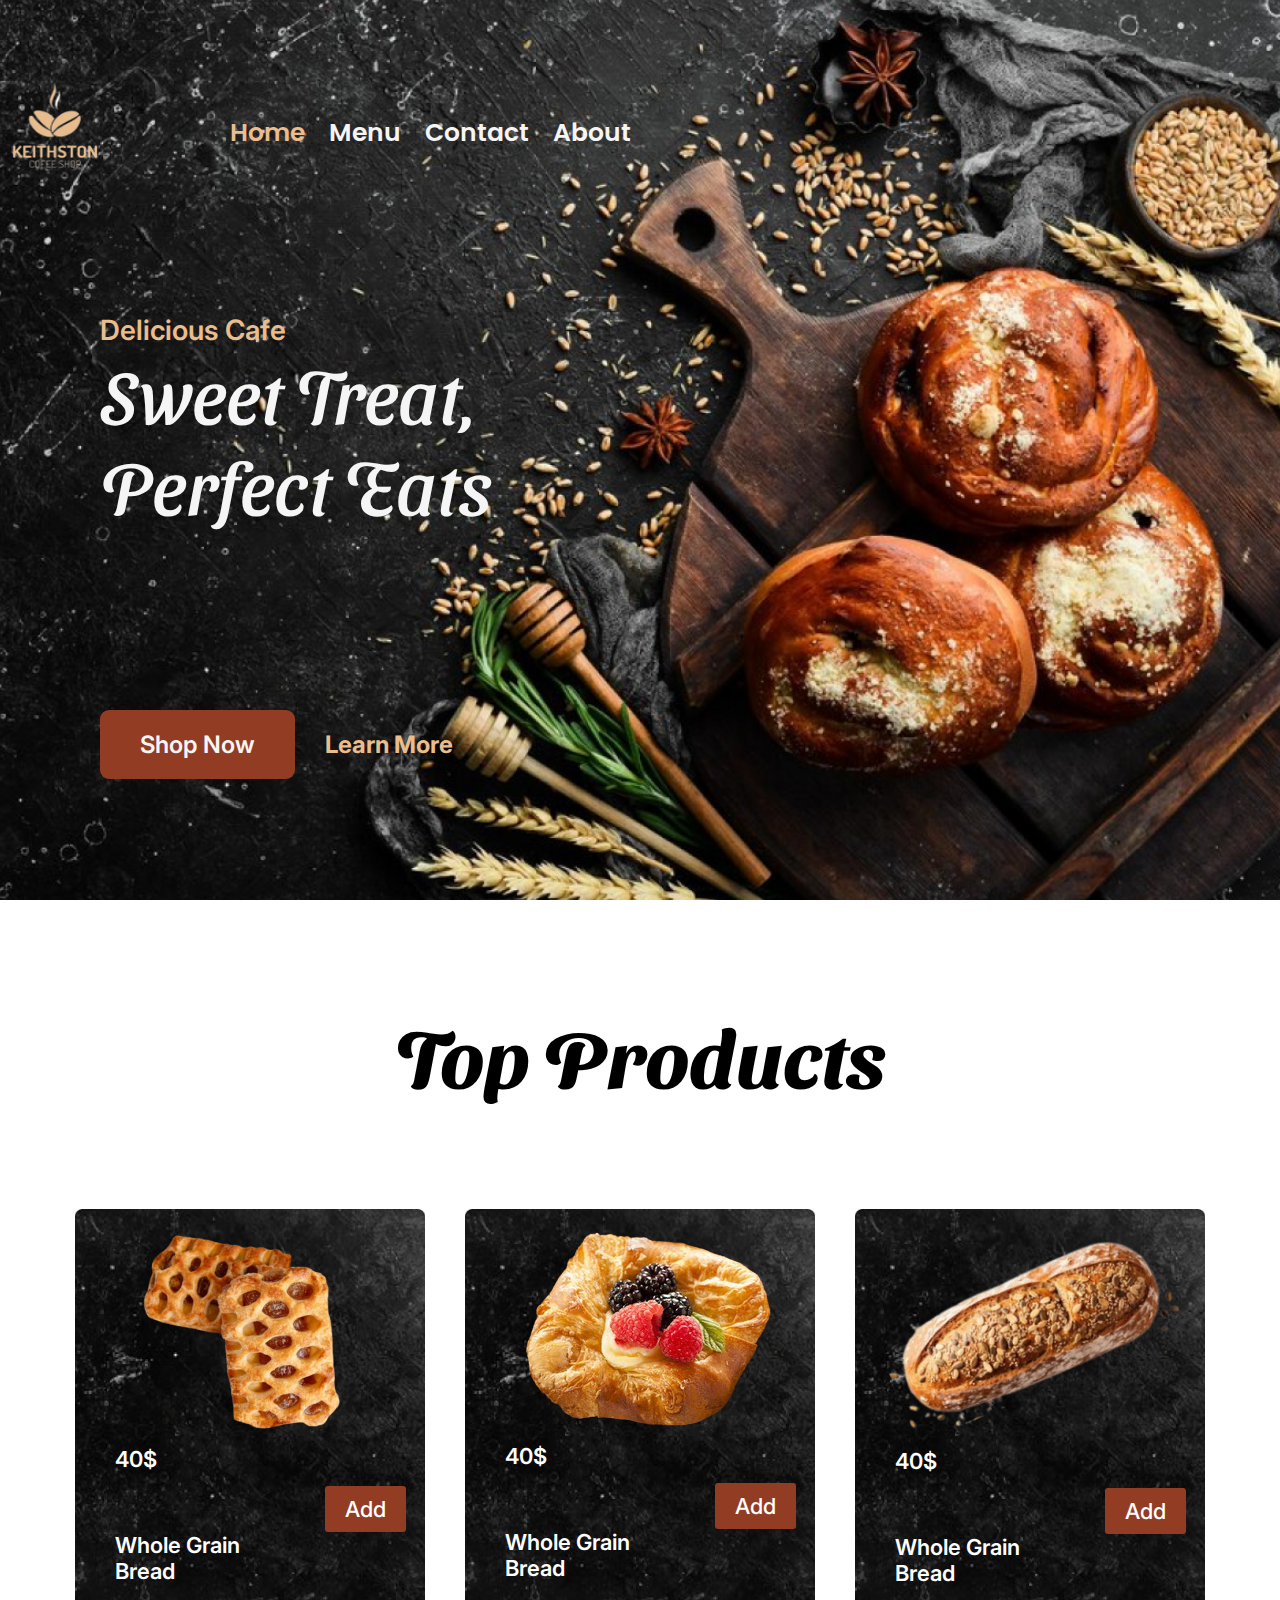
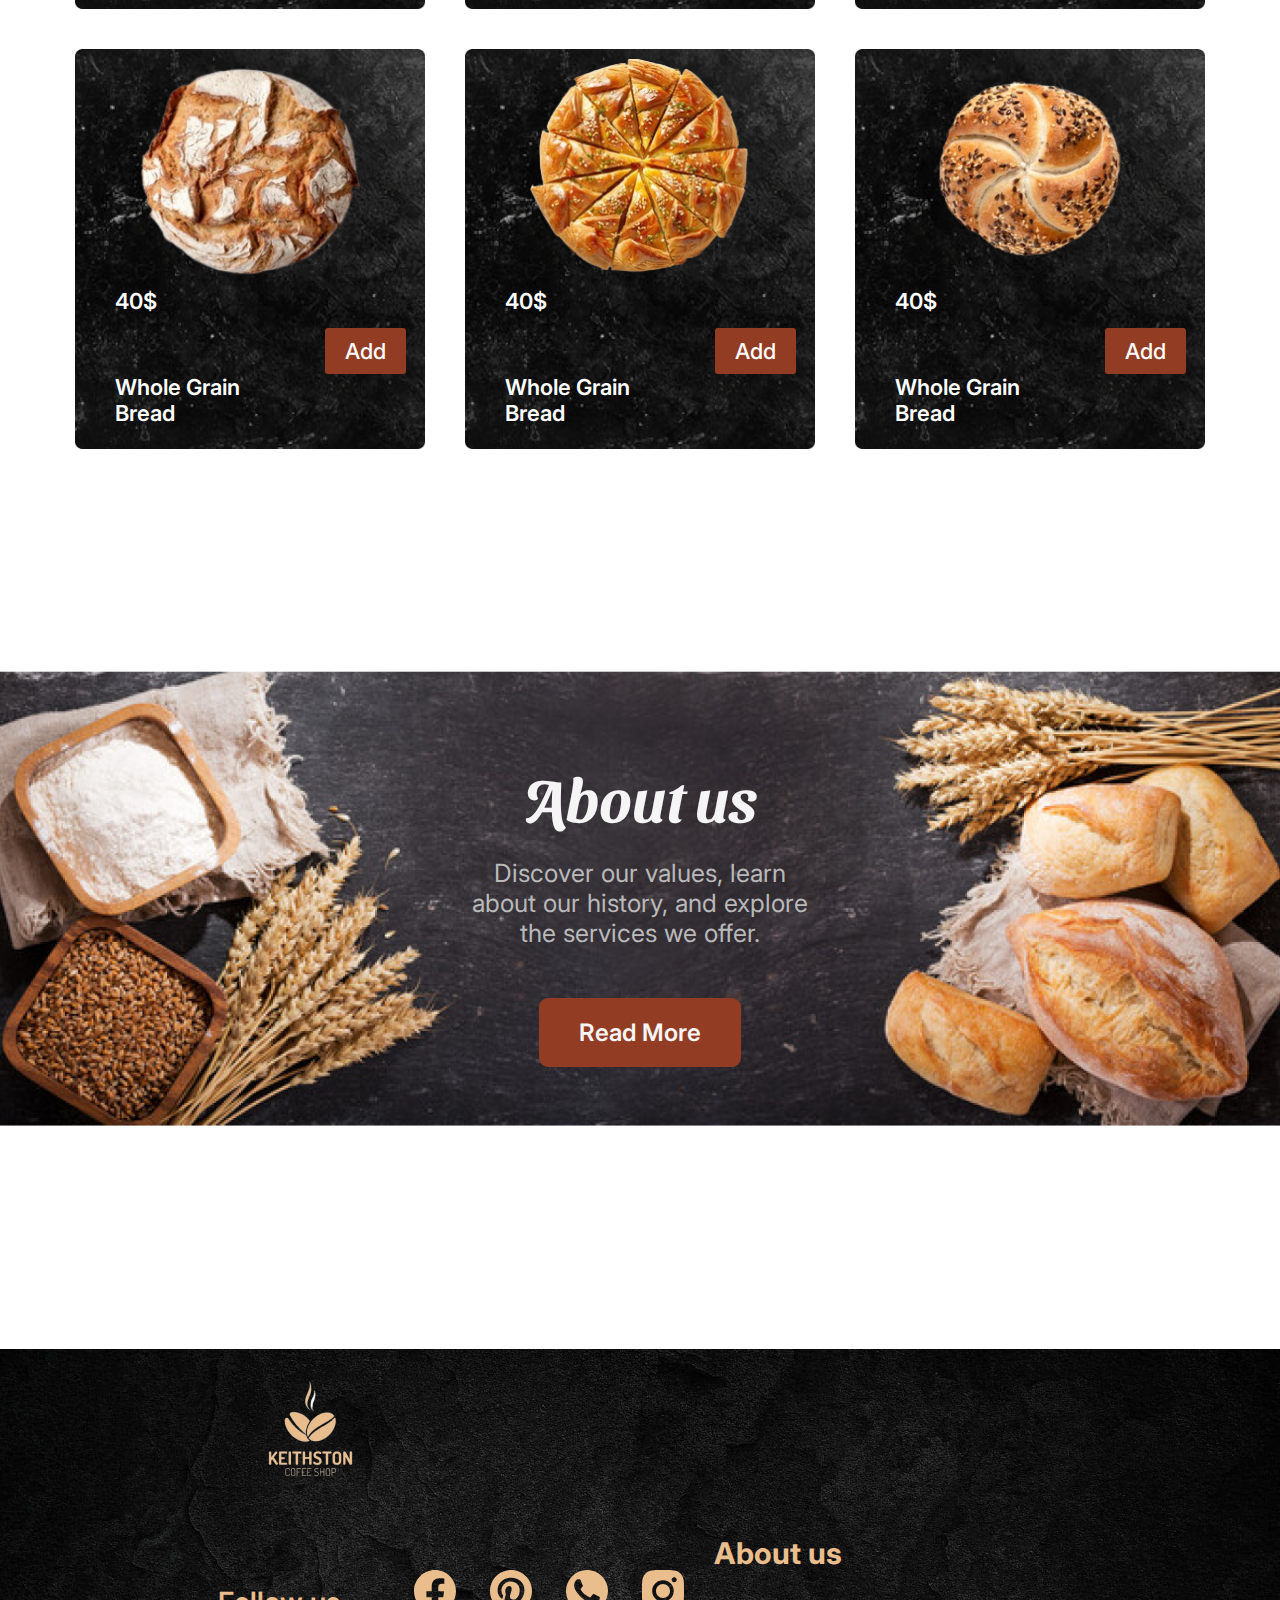
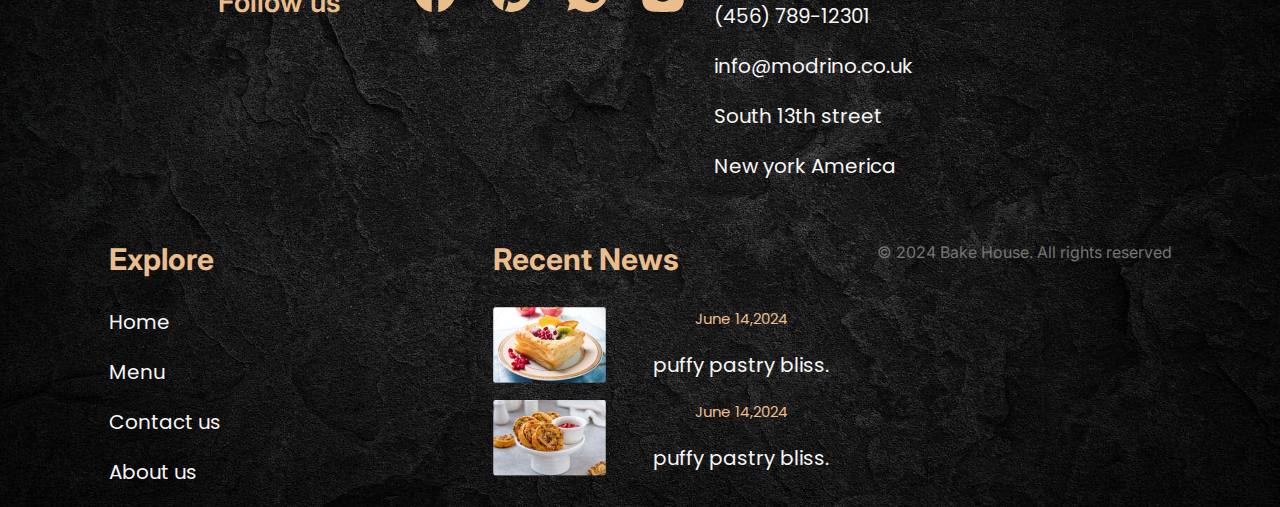
<file: index.html>
<!DOCTYPE html>
<html lang="en">

<head>
    <meta charset="UTF-8" />
    <meta name="viewport" content="width=device-width, initial-scale=1.0" />
    <title>Keithston</title>
    <link rel="stylesheet" href="css/homeStyle.css" />
    <link rel="preconnect" href="https://fonts.googleapis.com" />
    <link rel="preconnect" href="https://fonts.gstatic.com" crossorigin />
    <link
        href="https://fonts.googleapis.com/css2?family=Inter:ital,opsz,wght@0,14..32,100..900;1,14..32,100..900&family=Poppins:ital,wght@0,100;0,200;0,300;0,400;0,500;0,600;0,700;0,800;0,900;1,100;1,200;1,300;1,400;1,500;1,600;1,700;1,800;1,900&family=Sansita+Swashed:wght@300..900&display=swap"
        rel="stylesheet" />
</head>

<body>

    <!-- Header -->

    <header id="home-header">
        <nav id="navbar">
           <a href="index.html"><img src="pictures/homepicture/logo.png" alt="Keithston logo" class="logo" /></a>
            <ul>
                <li><a href="index.html" class="active">Home</a></li>
                <li><a href="menu.html">Menu</a></li>
                <li><a href="contact.html">Contact</a></li>
                <li><a href="about.html">About</a></li>
            </ul>
        </nav>
        <div class="info">
            <h3>Delicious Cafe</h3>
            <h1>Sweet Treat,</h1>
            <h2>Perfect Eats</h2>
        </div>
        <div id="home-buttons">
            <a href="menu.html"><input type="button" value="Shop Now" class="home-button1" /></a>
            <a href="about.html"><input type="button" value="Learn More" id="home-button2" /></a>
            
        </div>
    </header>

    <!--Top Product Section-->
    <section id="top-products">
        <h4>Top Products</h4>
        <div id="top-products-container">
            <div class="product" id="product1">
                <img src="pictures/topproducts/product1.png" alt="product1">
                <div class="info-flex-container">
                    <div class="info-text">
                        <p>40$</p>
                        <p>Whole Grain Bread</p>
                    </div>
                    <div>
                        <input type="button" value="Add" class="add-button">
                    </div>
                </div>
            </div>

            <div class="product">
                <img src="pictures/topproducts/product2.png" alt="product2">
                <div class="info-flex-container">
                    <div class="info-text">
                        <p>40$</p>
                        <p>Whole Grain Bread</p>
                    </div>
                    <div>
                        <input type="button" value="Add" class="add-button">
                    </div>
                </div>
            </div>
            <div class="product">
                <img src="pictures/topproducts/product3.png" alt="product3">
                <div class="info-flex-container">
                    <div class="info-text">
                        <p>40$</p>
                        <p>Whole Grain Bread</p>
                    </div>
                    <div>
                        <input type="button" value="Add" class="add-button">
                    </div>
                </div>
            </div>
            <div class="product">
                <img src="pictures/topproducts/product4.png" alt="product4">
                <div class="info-flex-container">
                    <div class="info-text">
                        <p>40$</p>
                        <p>Whole Grain Bread</p>
                    </div>
                    <div>
                        <input type="button" value="Add" class="add-button">
                    </div>
                </div>
            </div>
            <div class="product">
                <img src="pictures/topproducts/product5.png" alt="product5">
                <div class="info-flex-container">
                    <div class="info-text">
                        <p>40$</p>
                        <p>Whole Grain Bread</p>
                    </div>
                    <div>
                        <input type="button" value="Add" class="add-button">
                    </div>
                </div>
            </div>
            <div class="product">
                <img src="pictures/topproducts/product6.png" alt="product6">
                <div class="info-flex-container">
                    <div class="info-text">
                        <p>40$</p>
                        <p>Whole Grain Bread</p>
                    </div>
                    <div>
                        <input type="button" value="Add" class="add-button">
                    </div>
                </div>
            </div>
        </div>
    </section>

    <!--About advertising-->
    <section class="about-ad">
        <div>
            <p>About us</p>
            <p>Discover our values, learn about our history, and explore the services we offer.</p>
            <a href="about.html"><input type="button" value="Read More" class="home-button1"></a>
        </div>
    </section>

    <!--Footer section-->

    <footer>
        <div class="footer-logo-container">
            <a href="index.html"><img src="pictures/homepicture/logo.png" alt="Keithston logo" class="logo" /></a>
        </div>
        <div class="follow-us-coantainer">
            <p class="follow-us-text">Follow us</p>
            <img src="pictures/socialmedialogos/svg logs/facebook.svg" alt="Facebook" class="social-media">
            <img src="pictures/socialmedialogos/svg logs/pinterest.svg" alt="Paintrest" class="social-media">
            <img src="pictures/socialmedialogos/svg logs/whatsapp.svg" alt="ihatsapp" class="social-media">
            <img src="pictures/socialmedialogos/svg logs/instagram.svg" alt="Instagram" class="social-media">
        </div>
        <div class="footer-text-container">
            <p class="footer-headers">About us</p>
            <p class="footer-text">(456) 789-12301</p>
            <p class="footer-text">info@modrino.co.uk</p>
            <p class="footer-text">South 13th street</p>
            <p class="footer-text">New york America</p>
        </div>
        <div class="footer-text-container">
            <p class="footer-headers">Explore</p>
            <p class="footer-text">Home</p>
            <p class="footer-text">Menu</p>
            <p class="footer-text">Contact us</p>
            <p class="footer-text">About us</p>
        </div>
        <div class="footer-text-container">
            <p class="footer-headers">Recent News</p>
            <span id="recent-news">
                 <img style="float: left;" src="/pictures/footerbackground/palte1.png" alt="">
            <p class="footer-date">June 14,2024</p>
            <p class="footer-text">puffy pastry bliss.</p>
            <img style="float: left;" src="/pictures/footerbackground/plate2.png" alt="">
            <p class="footer-date">June 14,2024</p>
            <p class="footer-text">puffy pastry bliss.</p>
            </span>
        </div>
        <p class="copy-right">© 2024 Bake House. All rights reserved</p>

    </footer>


</body>

</html>
</file>
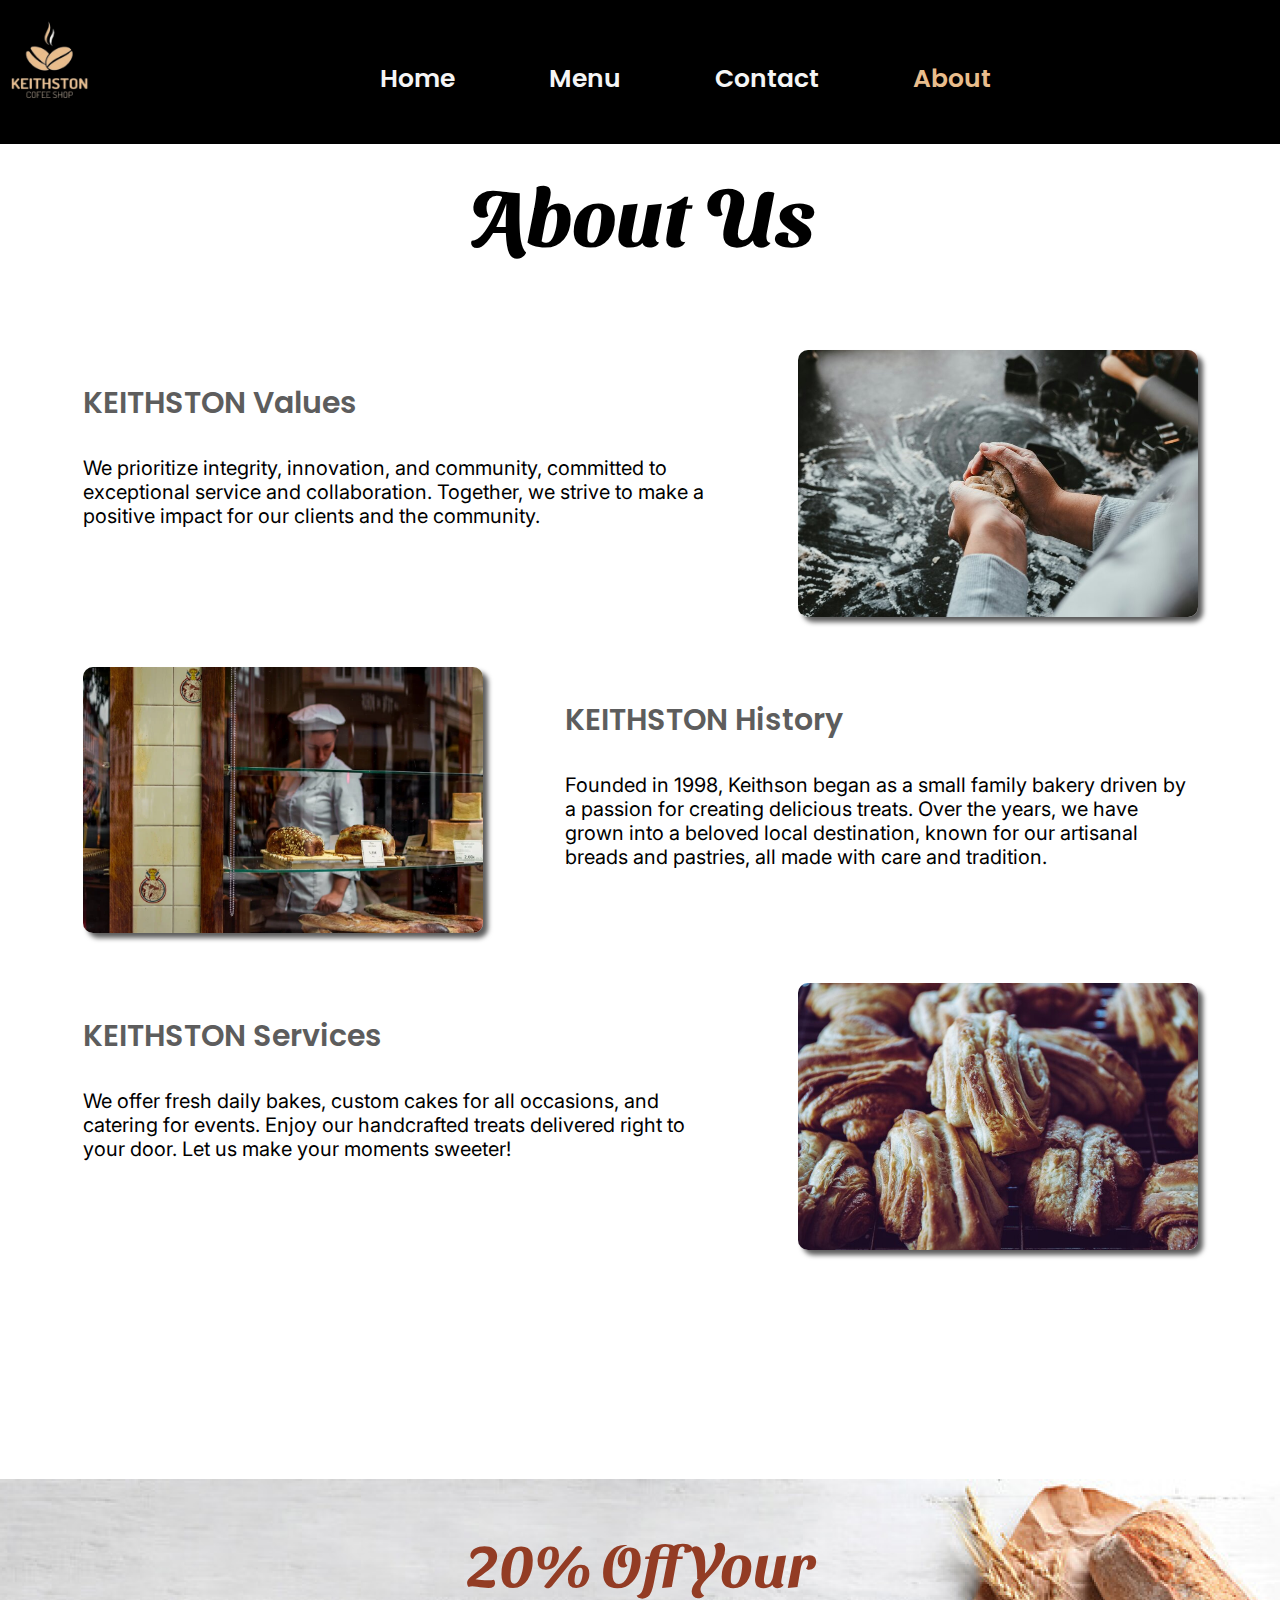
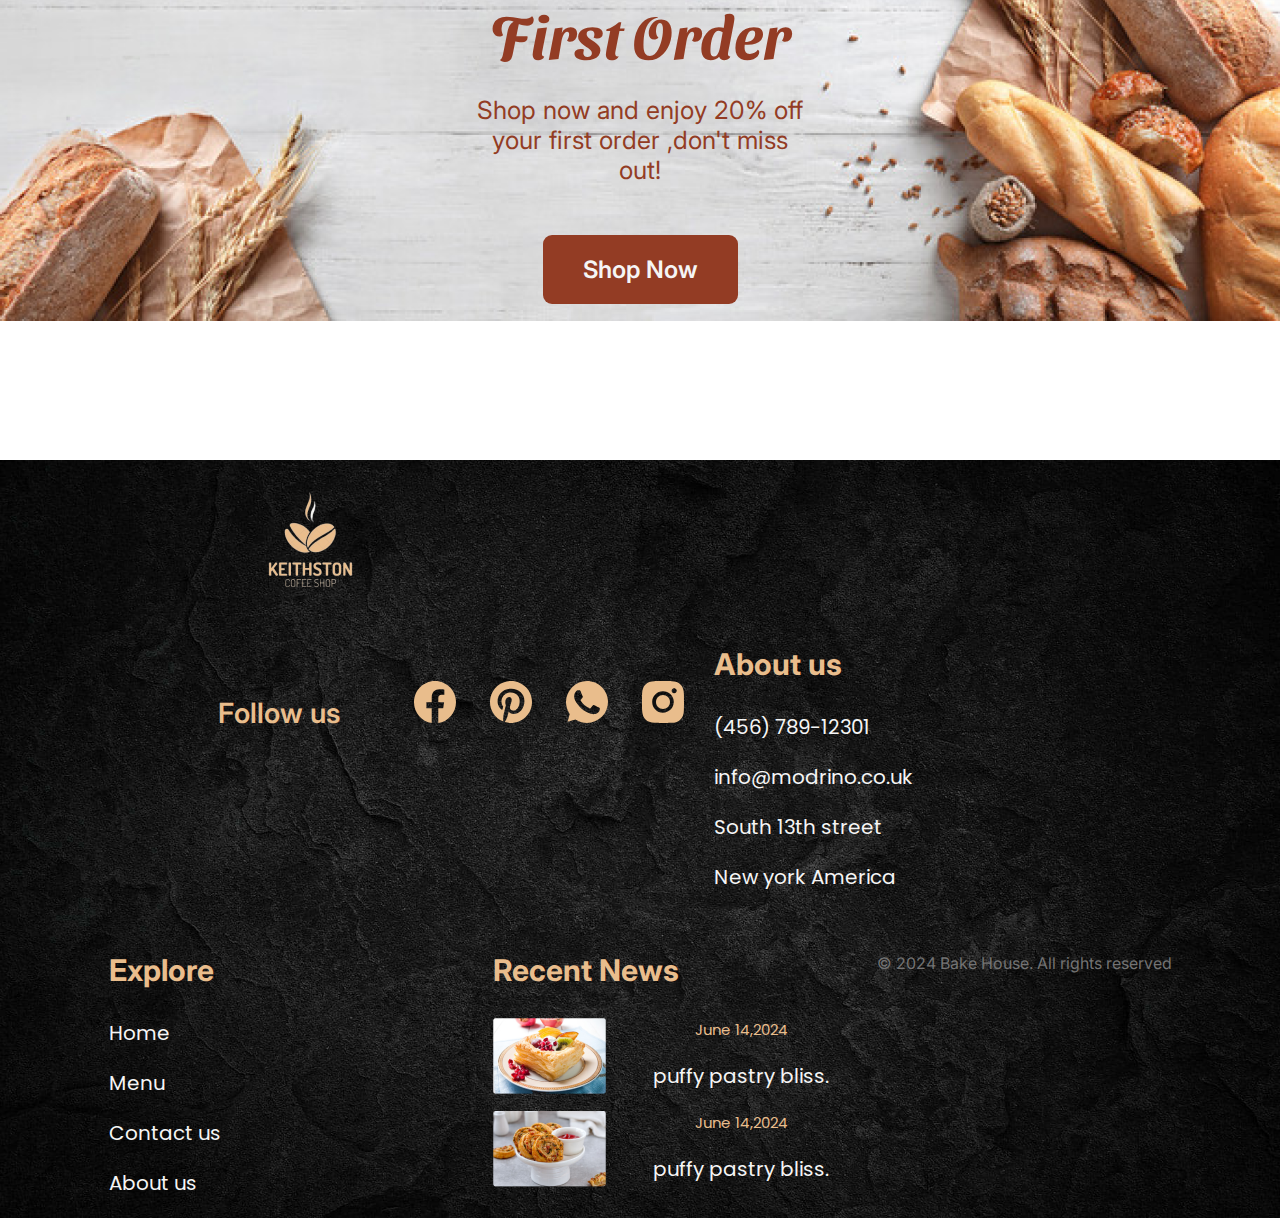
<file: about.html>
<!DOCTYPE html>
<html lang="en">

<head>
    <meta charset="UTF-8" />
    <meta name="viewport" content="width=device-width, initial-scale=1.0" />
    <title>Contact</title>
    <link rel="stylesheet" href="css/aboutStyle.css" />
    <link rel="preconnect" href="https://fonts.googleapis.com" />
    <link rel="preconnect" href="https://fonts.gstatic.com" crossorigin />
    <link
        href="https://fonts.googleapis.com/css2?family=Inter:ital,opsz,wght@0,14..32,100..900;1,14..32,100..900&family=Poppins:ital,wght@0,100;0,200;0,300;0,400;0,500;0,600;0,700;0,800;0,900;1,100;1,200;1,300;1,400;1,500;1,600;1,700;1,800;1,900&family=Sansita+Swashed:wght@300..900&display=swap"
        rel="stylesheet" />
</head>

<body>
    <!-- Header -->

    <header id="header">
        <nav id="navbar">
            <a href="index.html"><img src="pictures/homepicture/logo.png" alt="Keithston logo" class="logo" /></a>
            <ul>
                <li><a href="index.html">Home</a></li>
                <li><a href="menu.html">Menu</a></li>
                <li><a href="contact.html">Contact</a></li>
                <li><a href="about.html" class="active">About</a></li>
            </ul>
        </nav>
    </header>

    <!--About us Section-->

    <section>
        <h1>About Us</h1>
        <div class="about-container">
            <div id="text-bloc1">
                <p class="title-text">KEITHSTON Values</p>
                <p class="paragraph">
                    We prioritize integrity, innovation, and community, committed to
                    exceptional service and collaboration. Together, we strive to make a
                    positive impact for our clients and the community.
                </p>
            </div>

            <img src="pictures/aboutus/baking1.jpg" alt="" class="about-pic" id="pic1">

            <div id="text-bloc2">
                <p class="title-text">KEITHSTON History</p>
                <p class="paragraph">
                    Founded in 1998, Keithson began as a small family bakery driven by a passion for creating delicious
                    treats. Over the years, we have grown into a beloved local destination, known for our artisanal
                    breads and pastries, all made with care and tradition.
                </p>
            </div>

            <img src="pictures/aboutus/Bakeryshop.webp" alt="" class="about-pic" id="pic2">

            <div id="text-bloc3">
                <p class="title-text">KEITHSTON Services</p>
                <p class="paragraph">
                    We offer fresh daily bakes, custom cakes for all occasions, and catering for events. Enjoy our
                    handcrafted treats delivered right to your door. Let us make your moments sweeter!
                </p>
            </div>

            <img src="pictures/aboutus/croissant3.jpg" alt="" class="about-pic" id="pic3">
        </div>
    </section>

     <!--Sale advertising-->

     <section class="about-ad">
        <div>
            <p>20% Off Your First Order</p>
            <p>Shop now and enjoy 20% off your first order ,don't miss out!</p>
            <a href="index.html"><input type="button" value="Shop Now" class="home-button1"></a>
        </div>
    </section>

    <!--Footer section-->

    <footer>
        <div class="footer-logo-container">
            <a href="index.html"><img src="pictures/homepicture/logo.png" alt="Keithston logo" class="logo" /></a>
        </div>
        <div class="follow-us-coantainer">
            <p class="follow-us-text">Follow us</p>
            <img src="pictures/socialmedialogos/svg logs/facebook.svg" alt="Facebook" class="social-media">
            <img src="pictures/socialmedialogos/svg logs/pinterest.svg" alt="Paintrest" class="social-media">
            <img src="pictures/socialmedialogos/svg logs/whatsapp.svg" alt="ihatsapp" class="social-media">
            <img src="pictures/socialmedialogos/svg logs/instagram.svg" alt="Instagram" class="social-media">
        </div>
        <div class="footer-text-container">
            <p class="footer-headers">About us</p>
            <p class="footer-text">(456) 789-12301</p>
            <p class="footer-text">info@modrino.co.uk</p>
            <p class="footer-text">South 13th street</p>
            <p class="footer-text">New york America</p>
        </div>
        <div class="footer-text-container">
            <p class="footer-headers">Explore</p>
            <p class="footer-text">Home</p>
            <p class="footer-text">Menu</p>
            <p class="footer-text">Contact us</p>
            <p class="footer-text">About us</p>
        </div>
        <div class="footer-text-container">
            <p class="footer-headers">Recent News</p>
            <span id="recent-news">
                <img style="float: left;" src="/pictures/footerbackground/palte1.png" alt="">
                <p class="footer-date">June 14,2024</p>
                <p class="footer-text">puffy pastry bliss.</p>
                <img style="float: left;" src="/pictures/footerbackground/plate2.png" alt="">
                <p class="footer-date">June 14,2024</p>
                <p class="footer-text">puffy pastry bliss.</p>
            </span>
        </div>
        <p class="copy-right">© 2024 Bake House. All rights reserved</p>

    </footer>
</body>

</html>
</file>
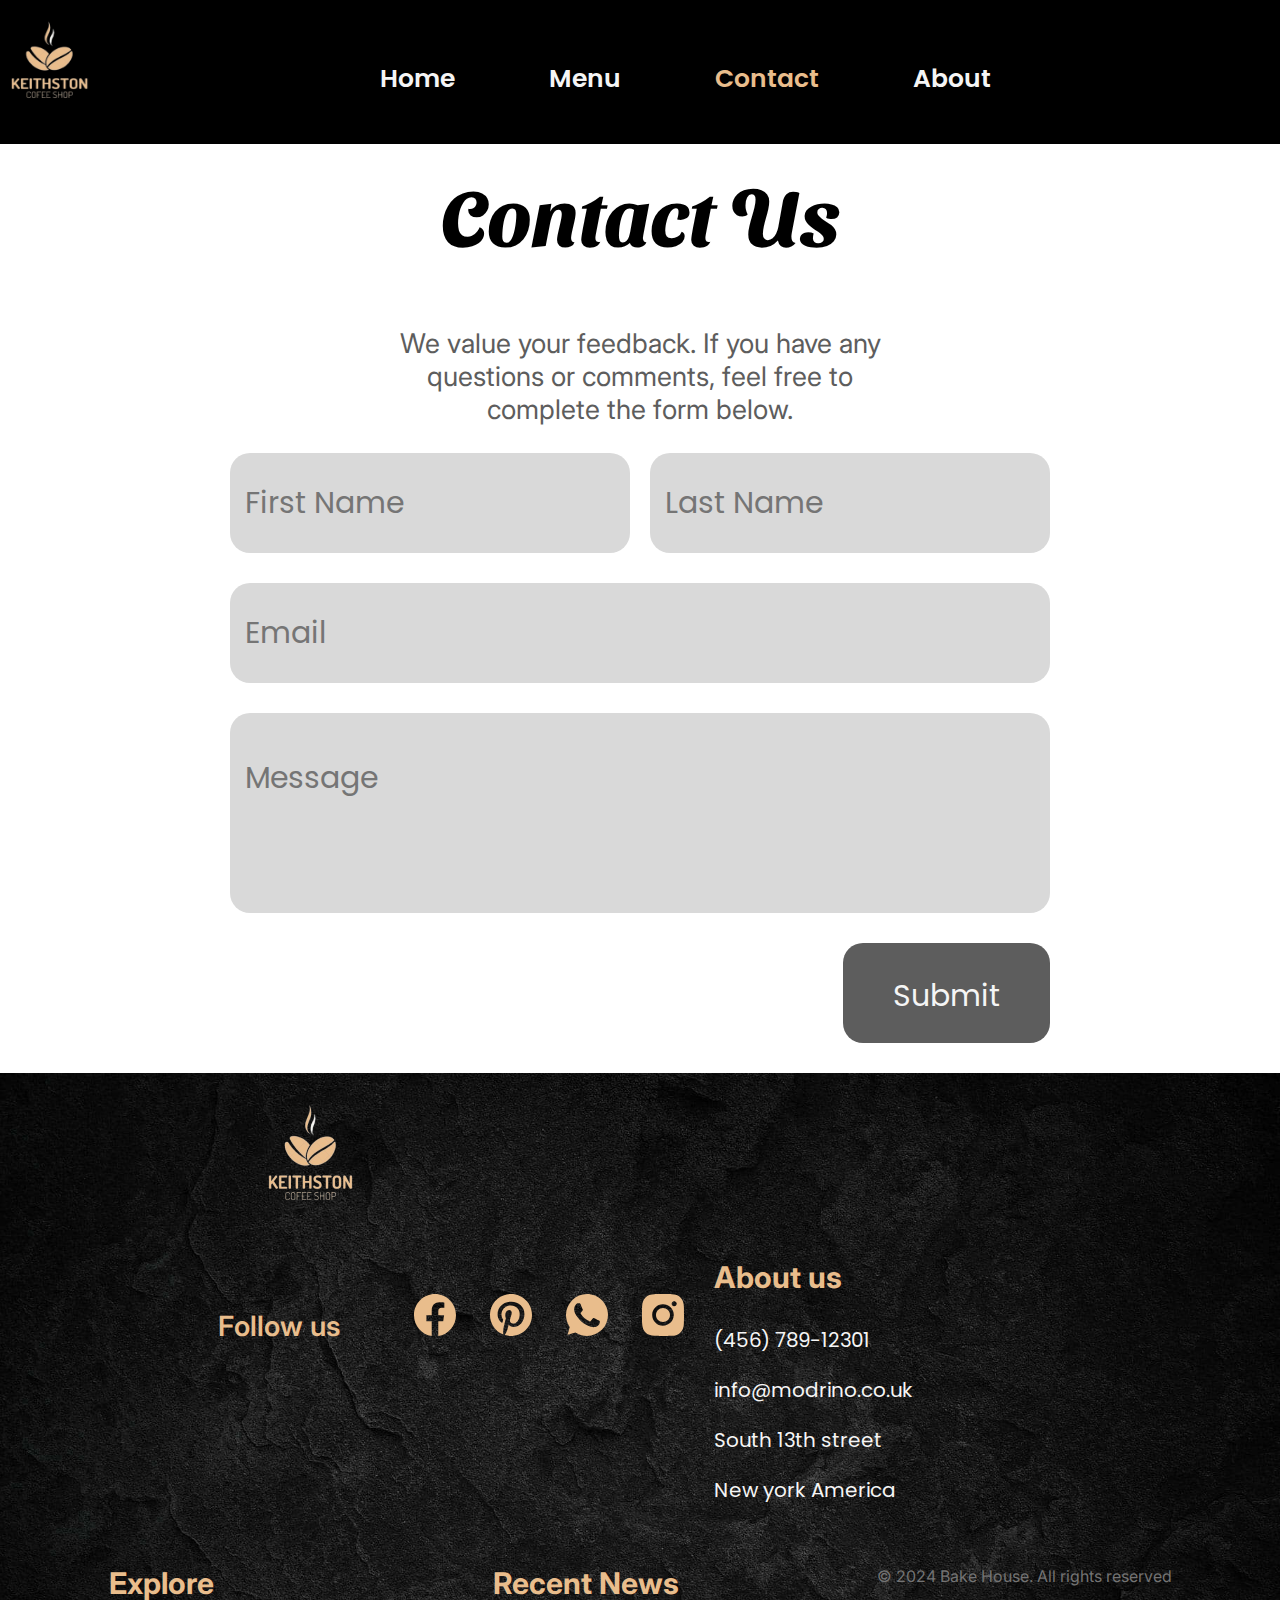
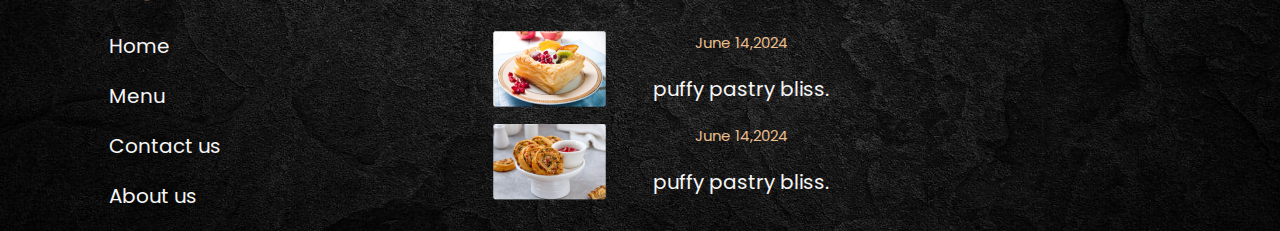
<file: contact.html>
<!DOCTYPE html>
<html lang="en">
    <head>
        <meta charset="UTF-8" />
        <meta name="viewport" content="width=device-width, initial-scale=1.0" />
        <title>Contact</title>  
        <link rel="stylesheet" href="css/contactStyle.css" />
        <link rel="preconnect" href="https://fonts.googleapis.com" />
        <link rel="preconnect" href="https://fonts.gstatic.com" crossorigin />
        <link
            href="https://fonts.googleapis.com/css2?family=Inter:ital,opsz,wght@0,14..32,100..900;1,14..32,100..900&family=Poppins:ital,wght@0,100;0,200;0,300;0,400;0,500;0,600;0,700;0,800;0,900;1,100;1,200;1,300;1,400;1,500;1,600;1,700;1,800;1,900&family=Sansita+Swashed:wght@300..900&display=swap"
            rel="stylesheet" />
    </head>
<body>

    <!--Header / Navigation Bar-->

    <header id="header">
        <nav id="navbar">
            <a href="index.html"><img src="pictures/homepicture/logo.png" alt="Keithston logo" class="logo" /></a>
            <ul>
                <li><a href="index.html">Home</a></li>
                <li><a href="menu.html">Menu</a></li>
                <li><a href="contact.html" class="active">Contact</a></li>
                <li><a href="about.html">About</a></li>
            </ul>
        </nav>
    </header>

    <!--Contact Form section-->

    <section>
        <h1>Contact Us</h1>
    <div class="text">
        <p class="paragraph">We value your feedback. If you have any questions or comments, feel free to complete the form below.</p>
    </div>
    <form>
        <input type="text" name="First-name" class="text-input" placeholder="First Name">
        <input type="text" name="Last-name" class="text-input" placeholder="Last Name">
        <input type="email" name="Email" class="text-input" id="email" placeholder="Email">
        <input type="text" name="Message" class="text-input" id="message" placeholder="Message">
        <input type="submit" value="Submit" id="sub-button">
    </form>
    </section>
        
<!--Footer section-->

<footer>
    <div class="footer-logo-container">
        <a href="index.html"><img src="pictures/homepicture/logo.png" alt="Keithston logo" class="logo" /></a>
    </div>
    <div class="follow-us-coantainer">
        <p class="follow-us-text">Follow us</p>
        <img src="pictures/socialmedialogos/svg logs/facebook.svg" alt="Facebook" class="social-media">
        <img src="pictures/socialmedialogos/svg logs/pinterest.svg" alt="Paintrest" class="social-media">
        <img src="pictures/socialmedialogos/svg logs/whatsapp.svg" alt="ihatsapp" class="social-media">
        <img src="pictures/socialmedialogos/svg logs/instagram.svg" alt="Instagram" class="social-media">
    </div>
    <div class="footer-text-container">
        <p class="footer-headers">About us</p>
        <p class="footer-text">(456) 789-12301</p>
        <p class="footer-text">info@modrino.co.uk</p>
        <p class="footer-text">South 13th street</p>
        <p class="footer-text">New york America</p>
    </div>
    <div class="footer-text-container">
        <p class="footer-headers">Explore</p>
        <p class="footer-text">Home</p>
        <p class="footer-text">Menu</p>
        <p class="footer-text">Contact us</p>
        <p class="footer-text">About us</p>
    </div>
    <div class="footer-text-container">
        <p class="footer-headers">Recent News</p>
        <span id="recent-news">
            <img style="float: left;" src="/pictures/footerbackground/palte1.png" alt="">
            <p class="footer-date">June 14,2024</p>
            <p class="footer-text">puffy pastry bliss.</p>
            <img style="float: left;" src="/pictures/footerbackground/plate2.png" alt="">
            <p class="footer-date">June 14,2024</p>
            <p class="footer-text">puffy pastry bliss.</p>
        </span>
    </div>
    <p class="copy-right">© 2024 Bake House. All rights reserved</p>

</footer>

</body>
</html>
</file>
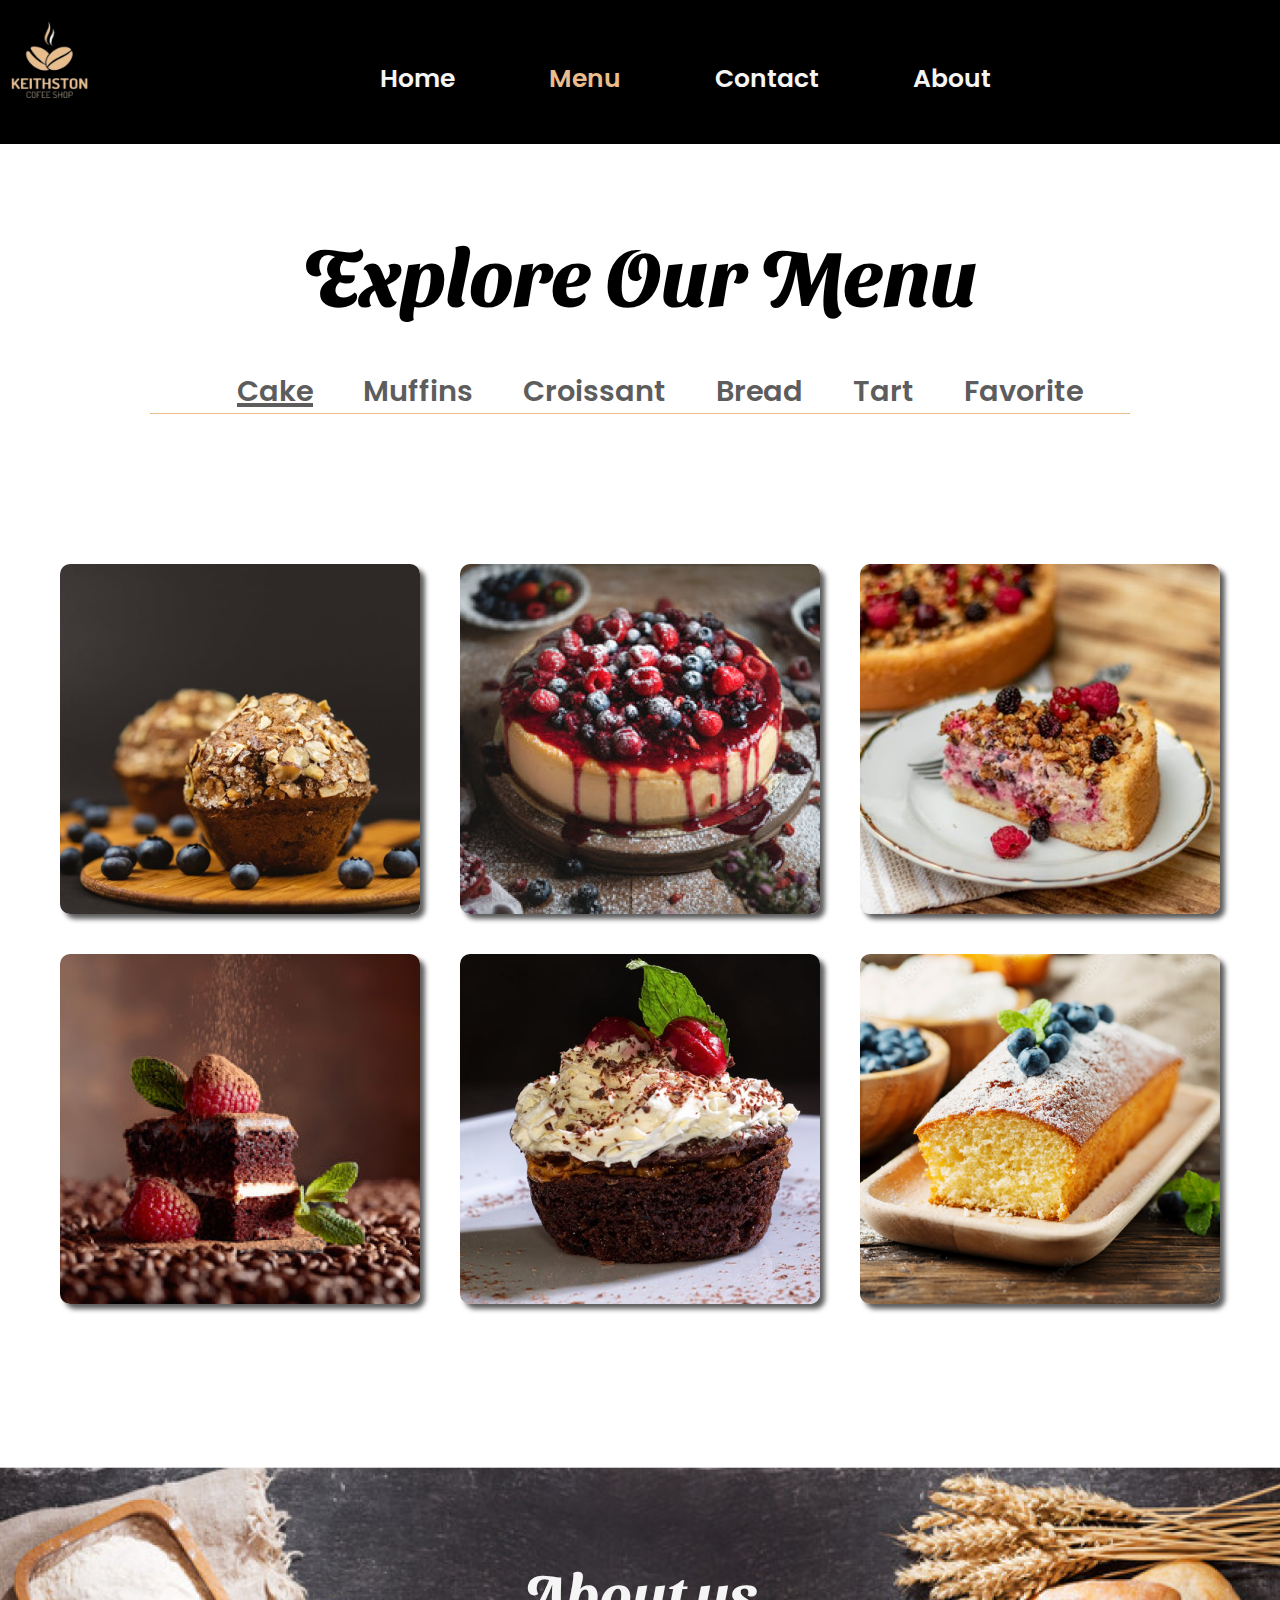
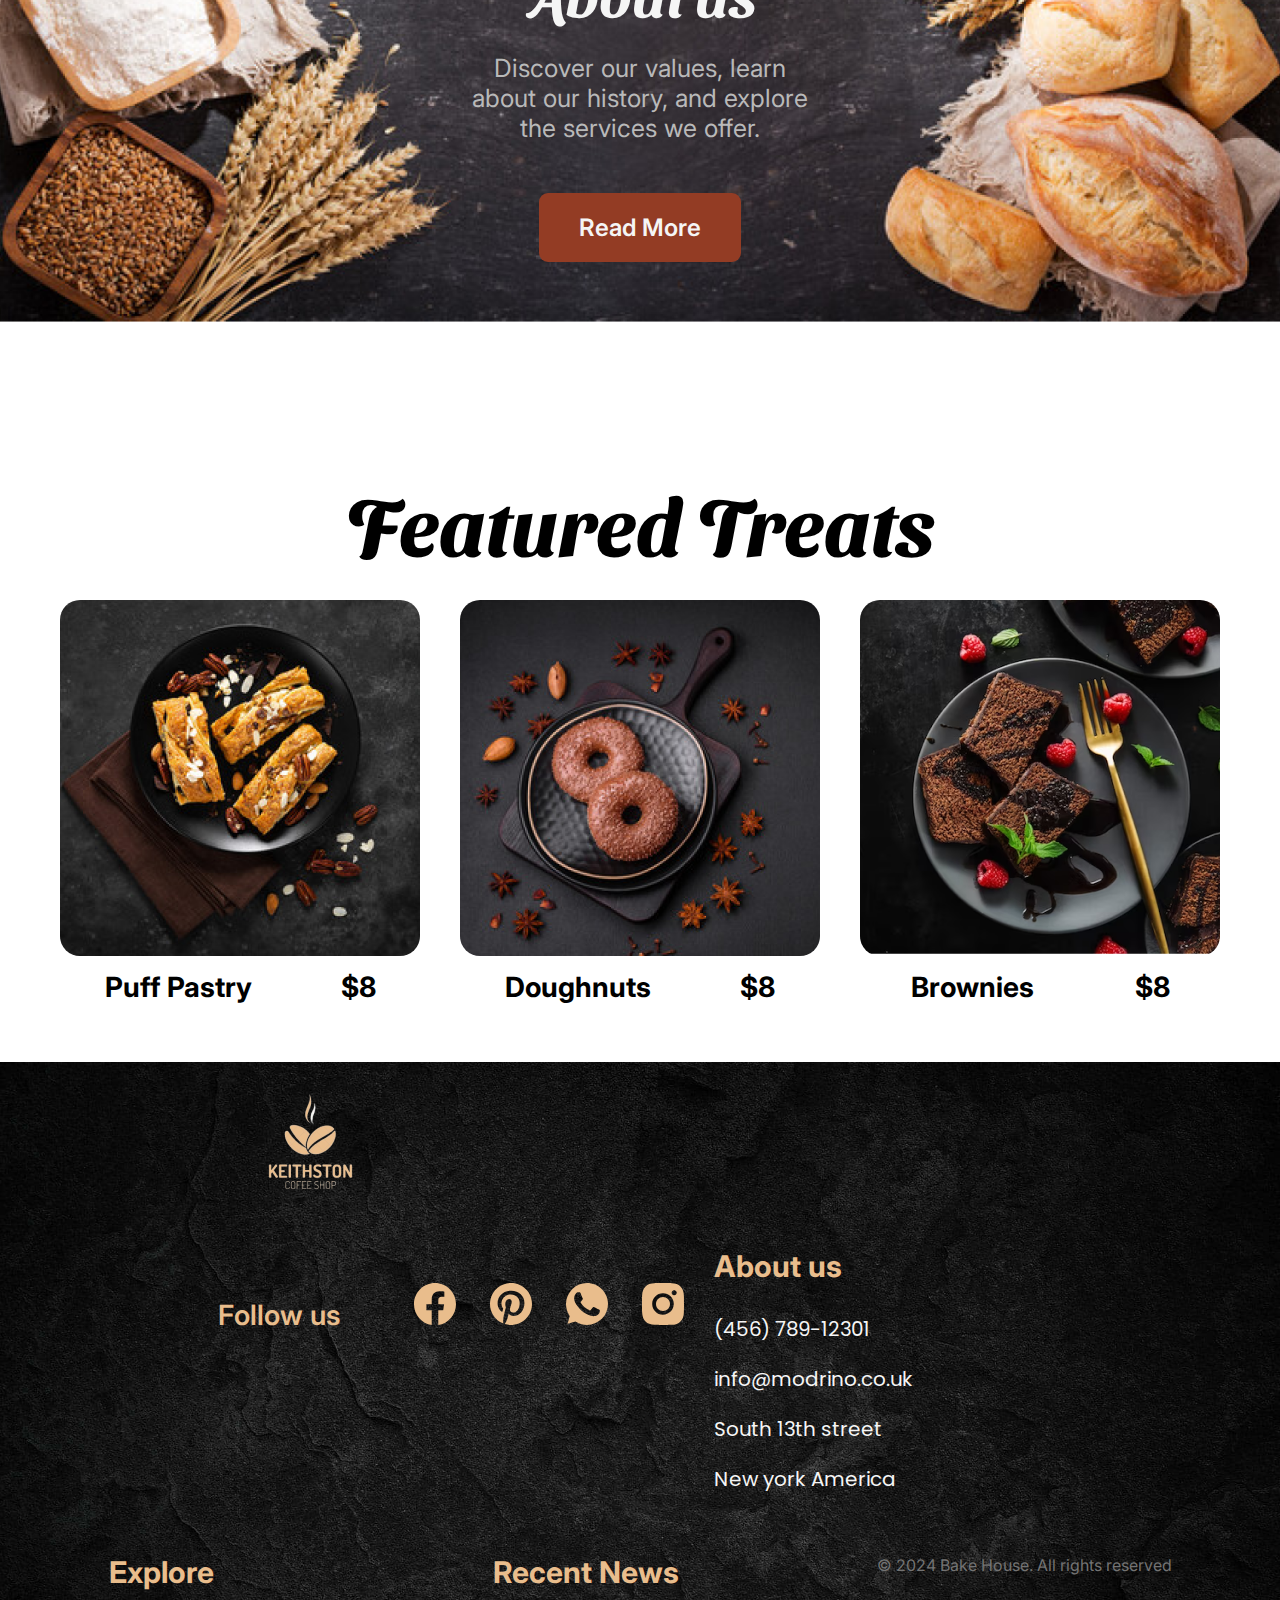
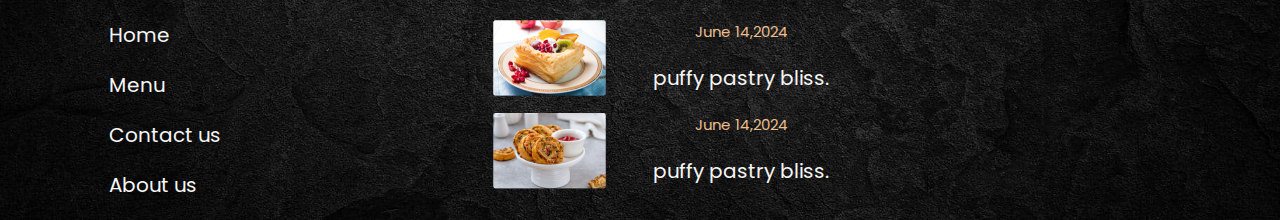
<file: menu.html>
<!DOCTYPE html>
<html lang="en">

<head>
    <meta charset="UTF-8" />
    <meta name="viewport" content="width=device-width, initial-scale=1.0" />
    <title>menu</title>
    <link rel="stylesheet" href="css/menuStyle.css" />
    <link rel="preconnect" href="https://fonts.googleapis.com" />
    <link rel="preconnect" href="https://fonts.gstatic.com" crossorigin />
    <link
        href="https://fonts.googleapis.com/css2?family=Inter:ital,opsz,wght@0,14..32,100..900;1,14..32,100..900&family=Poppins:ital,wght@0,100;0,200;0,300;0,400;0,500;0,600;0,700;0,800;0,900;1,100;1,200;1,300;1,400;1,500;1,600;1,700;1,800;1,900&family=Sansita+Swashed:wght@300..900&display=swap"
        rel="stylesheet" />
</head>

<body>
    <!-- Header -->

    <header id="header">
        <nav id="navbar">
            <a href="index.html"><img src="pictures/homepicture/logo.png" alt="Keithston logo" class="logo" /></a>
            <ul>
                <li><a href="index.html">Home</a></li>
                <li><a href="menu.html" class="active">Menu</a></li>
                <li><a href="contact.html">Contact</a></li>
                <li><a href="about.html">About</a></li>
            </ul>
        </nav>
    </header>

    <!--Menu Section-->

    <section id="menu">
        <h3>Explore Our Menu</h3>
        <ul id="cake-list">
            <li class="active">Cake</li>
            <li>Muffins</li>
            <li>Croissant</li>
            <li>Bread</li>
            <li>Tart</li>
            <li>Favorite</li>
        </ul>
        <div id="menu-container">
            <img src="pictures/menu/cake1.png" alt="">
            <img src="pictures/menu/cake2.png" alt="">
            <img src="pictures/menu/cake3.png" alt="">
            <img src="pictures/menu/cake4.png" alt="">
            <img src="pictures/menu/cake5.png" alt="">
            <img src="pictures/menu/cake6.png" alt="">
        </div>
    </section>

    <!--About advertising-->
    <section class="about-ad">
        <div>
            <p>About us</p>
            <p>Discover our values, learn about our history, and explore the services we offer.</p>
            <a href="about.html"><input type="button" value="Read More" class="home-button1"></a>
        </div>
    </section>

    <!-- Featured Treats -->

    <section>
        <h4>Featured Treats</h4>
        <div id="treats-container">
            <div>
                <img src="pictures/featuredtreats/treat1.png" alt="">
                <div class="treat-text">
                <p>Puff Pastry</p>
                <p>$8</p>
                </div>
            </div>
            <div>
                <img src="pictures/featuredtreats/treat2.png" alt="">
                <div class="treat-text">
                    <p>Doughnuts</p>
                    <p>$8</p>
                </div>
                
            </div>
            <div>
                <img src="pictures/featuredtreats/treat3.png" alt="">
                <div class="treat-text">
                    <p>Brownies</p>
                    <p>$8</p>
                </div>
                
            </div>
           
            
        </div>
    </section>

    <!--Footer section-->

    <footer>
        <div class="footer-logo-container">
            <a href="index.html"><img src="pictures/homepicture/logo.png" alt="Keithston logo" class="logo" /></a>
        </div>
        <div class="follow-us-coantainer">
            <p class="follow-us-text">Follow us</p>
            <img src="pictures/socialmedialogos/svg logs/facebook.svg" alt="Facebook" class="social-media">
            <img src="pictures/socialmedialogos/svg logs/pinterest.svg" alt="Paintrest" class="social-media">
            <img src="pictures/socialmedialogos/svg logs/whatsapp.svg" alt="ihatsapp" class="social-media">
            <img src="pictures/socialmedialogos/svg logs/instagram.svg" alt="Instagram" class="social-media">
        </div>
        <div class="footer-text-container">
            <p class="footer-headers">About us</p>
            <p class="footer-text">(456) 789-12301</p>
            <p class="footer-text">info@modrino.co.uk</p>
            <p class="footer-text">South 13th street</p>
            <p class="footer-text">New york America</p>
        </div>
        <div class="footer-text-container">
            <p class="footer-headers">Explore</p>
            <p class="footer-text">Home</p>
            <p class="footer-text">Menu</p>
            <p class="footer-text">Contact us</p>
            <p class="footer-text">About us</p>
        </div>
        <div class="footer-text-container">
            <p class="footer-headers">Recent News</p>
            <span id="recent-news">
                <img style="float: left;" src="/pictures/footerbackground/palte1.png" alt="">
                <p class="footer-date">June 14,2024</p>
                <p class="footer-text">puffy pastry bliss.</p>
                <img style="float: left;" src="/pictures/footerbackground/plate2.png" alt="">
                <p class="footer-date">June 14,2024</p>
                <p class="footer-text">puffy pastry bliss.</p>
            </span>
        </div>
        <p class="copy-right">© 2024 Bake House. All rights reserved</p>

    </footer>

</body>

</html>
</file>
<file: css/homeStyle.css>
body {
    margin: 0;
    /* overflow-x: hidden; */
}
*{
    box-sizing: border-box;

}
/*  Home Styling */

#home-header {
    display: grid;
    grid-template-rows: auto auto auto;
    background-image: url('../pictures/homepicture/background.png');
    background-size: cover;
    background-repeat: no-repeat;
    background-position: center;
    max-width: 100%;
    height: 100vh;
    width: 100vw;
}

#navbar {
    display: grid;
    grid-template-columns: 150px auto;
    column-gap: 20px;
    justify-items: start;
    align-items: center;
    top: 10px;
    margin-top: 20px;
}

#navbar .logo {
    height: 100px;
    width: 100px;
    justify-self: end;
}

#navbar li {
    list-style: none;
    display: inline;
    margin-left: 20px;
}

#navbar li a {
    font-family: Poppins, Arial, Helvetica, sans-serif;
    font-size: 25px;
    font-weight: 600;
    text-decoration: none;
    color: whitesmoke;
}

#navbar li a:hover {

    color: #E9BD8C;
}

#navbar .active {
    color: #E9BD8C;
}

#button-container {
    align-self: center;
    justify-self: start;

}

.info {
    margin-top: 40px;
    margin-left: 100px;
}

.info h3 {
    color: #E9BD8C;
    font-family: inter, Arial, Helvetica, sans-serif;
    font-size: 28px;
    font-weight: 600;
    margin-bottom: 0;
}

.info h1,
.info h2 {
    color: whitesmoke;
    font-family: 'Sansita Swashed', Arial, Helvetica, sans-serif;
    margin: 0;
    font-size: 75px;
    font-weight: 400;
}

#home-buttons {
    margin-left: 100px;
    margin-top: 60px;
}

.home-button1 {
    color: whitesmoke;
    background-color: #933C24;
    padding: 20px 40px;
    border: none;
    border-radius: 9px;
    font-family: Inter, Arial, Helvetica, sans-serif;
    font-size: 24px;
    font-weight: 600;
}

.home-button1:hover {
    background-color: #E9BD8C;
    color: #933C24;
    opacity: 0.8;
    transition: 0.25s;
    cursor: pointer;
}

#home-button2 {
    color: rgba(233, 189, 140, 1);
    background: none;
    border: none;
    margin-left: 20px;
    font-family: Inter, Arial, Helvetica, sans-serif;
    font-size: 24px;
    font-weight: 700;
}

#home-button2:hover {
    transition: 0.25s;
    text-decoration: underline;
    cursor: pointer;

}

/* Styling Top Products Section */
#top-products {
    margin: 0;
    width: auto;
}

#top-products h4 {
    font-family: 'Sansita Swashed', Arial, Helvetica, sans-serif;
    font-size: 80px;
    text-align: center;
}

#top-products-container {
    display: grid;
    grid-template-columns: repeat(3, 350px);
    grid-template-rows: 400px 400px;
    gap: 40px;
    justify-content: center;

}

@media screen and (max-width: 1200px) {
    #top-products-container {
        display: grid;
        grid-template-columns: repeat(2, 350px);
        grid-template-rows: repeat(3. 400px);
    }
    #top-products-contaire {
        font-size: 15px;
    }
}
@media screen and (max-width: 800px) {
    #top-products-container {
        display: grid;
        grid-template-columns: repeat(1, 350px);
        grid-template-rows: repeat(6. 400px);
    }
    #top-products-contaire {
        font-size: 10px;
    }
}


#top-products-container>.product {
    background-image: url(../pictures/topproducts/background/background.png);
    background-size: cover;
    background-position: center;
    background-repeat: no-repeat;
    text-align: center;
    padding-top: 10px;
}

.product * {
    max-height: 225px;
}

.info-flex-container {
    display: flex;
    color: white;
    left: 20px;
}

.info-text {
    font-family: inter, Arial, Helvetica, sans-serif;
    font-size: 22px;
    font-weight: 600;
    margin-left: 40px;
    margin-top: 0;
    width: 150px;
    text-align: start;
}

.info-text p:first-child {
    margin-top: 0px;
    margin-bottom: 60px;
    ;
}

.add-button {
    background-color: #933C24;
    border: none;
    border-radius: 3px;
    color: white;
    font-family: inter, Arial, Helvetica, sans-serif;
    font-size: 22px;
    font-weight: 500;
    padding: 10px 20px;
    margin: 40px 0px 0px 60px;
}

.add-button:hover {
    background-color: #E9BD8C;
    color: #933C24;
    opacity: 0.8;
    transition: 0.25s;
    cursor: pointer;

}

/* About Ad Styling */

.about-ad {
    display: flex;
    justify-content: center;
    align-items: center;
    background-image: url(../pictures/aboutus/aboutadbackground.png);
    background-size: contain;
    background-repeat: no-repeat;
    background-position: center;
    width: 100%;
    height: 100vh;
}

.about-ad div {
    text-align: center;
}

.about-ad div p:first-of-type {
    font-family: "Sansita Swashed", Arial, Helvetica, sans-serif;
    font-size: 60px;
    font-weight: 600;
    color: whitesmoke;
    margin-top: 30px;
    margin-bottom: 0;
}

.about-ad div p:last-of-type {
    font-family: inter, Arial, Helvetica, sans-serif;
    font-size: 25px;
    font-weight: 400;
    width: 350px;
    color: #B9B9B9;
    margin-bottom: 50px;
}

/* Footer Styling */

footer {
    display: flex;
    flex-wrap: wrap;
    justify-content: center;
    row-gap: 25px;
    background-image: url(../pictures/footerbackground/footer-background.jpg);
    background-size: cover;
    background-repeat: no-repeat;
    background-position: bottom;
    width: 100%;
    height: 100%;
}

.footer-logo-container {
    width: 60vw;
    padding-top: 30px;
}

.follow-us-container {
    text-align: center;
}

.follow-us-text {
    display: inline;
    color: #E9BD8C;
    font-family: inter, Arial, Helvetica, sans-serif;
    font-size: 28px;
    font-weight: 600;
    padding-left: 35px;
    margin-right: 70px;
    padding-top: 50px;
}

.social-media {
    padding-top: 50px;
    margin-right: 30px;
}

.footer-headers {
    color: #E9BD8C;
    font-family: inter, Arial, Helvetica, sans-serif;
    font-size: 30px;
    font-weight: 700;
    width: 30vw;
    margin-top: 15px;
}

#recent-news {
    text-align: center;
}

.footer-text {
    color: whitesmoke;
    font-family: Poppins, Arial, Helvetica, sans-serif;
    font-size: 20px;
}

.footer-date {
    color: #E9BD8C;
    font-family: Poppins, Arial, Helvetica, sans-serif;
    font-size: 15px;
}

.copy-right {
    font-family: Inter, Arial, Helvetica, sans-serif;
    color: #737373;
}
</file>
<file: css/aboutStyle.css>
body {
    margin: 0;
}
*{
    box-sizing: border-box;

}
/*styling Header Navbar*/

#header {
    display: flex;
    align-items: flex-start;
    height: 9rem;
    background-color: black;
}

#navbar {
    display: grid;
    grid-template-columns: 150px auto;
    column-gap: 20px;
    justify-content: space-between;
    align-items: center;
    top: 10px;
    margin-top: 20px;
}

#navbar .logo {
    height: 90px;
    width: 90px;
}

#navbar ul {
    margin-left: 80px;
    margin-top: 40px;
    align-self: flex-start;
}

#navbar li {
    list-style: none;
    display: inline;
    margin-left: 90px;
}

#navbar li a {
    font-family: Poppins, Arial, Helvetica, sans-serif;
    font-size: 25px;
    font-weight: 600;
    text-decoration: none;
    color: whitesmoke;
}

#navbar li a:hover {

    color: #E9BD8C;
}

#navbar .active {
    color: #E9BD8C;
}

/*About Section Styling*/

h1 {
    font-family: 'Sansita Swashed', Arial, Helvetica, sans-serif;
    font-size: 80px;
    text-align: center;
    margin-top: 20px;
    margin-bottom: 90px;
}

.about-container {
    display: grid;
    grid-template-columns: 400px 150px 400px;
    justify-content: space-evenly;
    row-gap: 50px;
    margin-bottom: 90px;
}
.about-pic{
    width: 100%;
    height: 100%;
    border-radius: 10px;
    box-shadow: 5px 5px 5px #5D5D5D;
}
#text-bloc1{
    grid-area: 1/1/2/3;
}
#pic1{
    grid-area: 1/3/2/4;
}
#text-bloc2{
    grid-area: 2/2/3/4;
}
#pic2{
    grid-area: 2/1/3/2;
}
#text-bloc3{
    grid-area: 3/1/4/3;
}
#pic3{
    grid-area:3/3/4/4 ;
}
.title-text{
    font-family: Poppins, Arial, Helvetica, sans-serif;
    font-size: 30px;
    font-weight: 600;
    color: #5D5D5D;
}
.paragraph{
    font-family: Inter, Arial, Helvetica, sans-serif;
    font-size: 20px;
    font-weight: 400;
}
@media screen and (max-width:1200px) {
    .about-container {
        display: grid;
        grid-template-columns: 25% 10% 25%;
        justify-content: space-evenly;
        row-gap: 30px;
        margin-bottom: 90px;
    }
}

/* Sale Ad Styling */

.about-ad {
    display: flex;
    justify-content: center;
    align-items: center;
    background-image: url(../pictures/firstorder/Rectangle\ 45.png);
    background-size: contain;
    background-repeat: no-repeat;
    background-position: center;
    width: 100%;
    height: 80vh;
    margin-bottom: 0;
}

.about-ad div {
    display: flex;
    flex-direction: column;
    align-items: center;
}

.about-ad div p:first-of-type {
    font-family: "Sansita Swashed", Arial, Helvetica, sans-serif;
    font-size: 60px;
    font-weight: 600;
    color: #933C24;
    margin-top: 30px;
    margin-bottom: 0;
    width: 60%;
    text-align: center;
}

.about-ad div p:last-of-type {
    font-family: inter, Arial, Helvetica, sans-serif;
    font-size: 25px;
    font-weight: 400;
    width: 100%;
    color: #933C24;
    margin-bottom: 50px;
    width: 50%;
    text-align: center;
}

.home-button1 {
    color: whitesmoke;
    background-color: #933C24;
    padding: 20px 40px;
    border: none;
    border-radius: 9px;
    font-family: Inter, Arial, Helvetica, sans-serif;
    font-size: 24px;
    font-weight: 600;
}

.home-button1:hover {
    background-color: #E9BD8C;
    color: #933C24;
    border: #933C24 solid 1px;
    opacity: 0.8;
    transition: 0.25s;
    cursor: pointer;

}

/* Footer Styling */

footer {
    display: flex;
    flex-wrap: wrap;
    justify-content: center;
    row-gap: 25px;
    background-image: url(../pictures/footerbackground/footer-background.jpg);
    background-size: cover;
    background-repeat: no-repeat;
    background-position: bottom;
    width: 100%;
    height: 100%;
}

.footer-logo-container {
    width: 60vw;
    padding-top: 30px;
}

.follow-us-container {
    text-align: center;
}

.follow-us-text {
    display: inline;
    color: #E9BD8C;
    font-family: inter, Arial, Helvetica, sans-serif;
    font-size: 28px;
    font-weight: 600;
    padding-left: 35px;
    margin-right: 70px;
    padding-top: 50px;
}

.social-media {
    padding-top: 50px;
    margin-right: 30px;
}

.footer-headers {
    color: #E9BD8C;
    font-family: inter, Arial, Helvetica, sans-serif;
    font-size: 30px;
    font-weight: 700;
    width: 30vw;
    margin-top: 15px;
}

#recent-news {
    text-align: center;
}

.footer-text {
    color: whitesmoke;
    font-family: Poppins, Arial, Helvetica, sans-serif;
    font-size: 20px;
}

.footer-date {
    color: #E9BD8C;
    font-family: Poppins, Arial, Helvetica, sans-serif;
    font-size: 15px;
}

.copy-right {
    font-family: Inter, Arial, Helvetica, sans-serif;
    color: #737373;
}
</file>
<file: css/contactStyle.css>
body {
    margin: 0;
}
*{
    box-sizing: border-box;

}

/*styling Header Navbar*/

#header {
    display: flex;
    align-items: flex-start;
    height: 9rem;
    background-color: black;

}

#navbar {
    display: grid;
    grid-template-columns: 150px auto;
    column-gap: 20px;
    justify-content: space-between;
    align-items: center;
    top: 10px;
    margin-top: 20px;
}

#navbar .logo {
    height: 90px;
    width: 90px;
}

#navbar ul {
    margin-left: 80px;
    margin-top: 40px;
    align-self: flex-start;
}

#navbar li {
    list-style: none;
    display: inline;
    margin-left: 90px;
}

#navbar li a {
    font-family: Poppins, Arial, Helvetica, sans-serif;
    font-size: 25px;
    font-weight: 600;
    text-decoration: none;
    color: whitesmoke;
}

#navbar li a:hover {

    color: #E9BD8C;
}

#navbar .active {
    color: #E9BD8C;
}

/*Form Styling*/

h1 {
    font-family: 'Sansita Swashed', Arial, Helvetica, sans-serif;
    font-size: 80px;
    text-align: center;
    margin-top: 20px;
    margin-bottom: 40px;
}

.text {
    display: flex;
    justify-content: center;
}

.paragraph {

    font-family: Inter, Arial, Helvetica, sans-serif;
    font-size: 27px;
    color: #5D5D5D;
    text-align: center;
    max-width: 500px;
}

form {
    display: grid;
    grid-template-columns: 400px 400px;
    grid-template-rows: 100px 100px 200px 100px;
    justify-content: center;
    gap: 30px 20px;
    margin-bottom: 30px;
}

.text-input {
    font-family: Poppins, Arial, Helvetica, sans-serif;
    font-size: 30px;
    color: #5D5D5D;
    background-color: #D9D9D9;
    border: none;
    border-radius: 20px;
    padding: 30px 15px;
}
.text-input:hover {
    border: solid 2px #933C24;
    padding: 27px 15px;
    box-shadow: 0px 2px 3px #933C24;
}
.text-input:focus {
    border: solid 2px #933C24;
    padding: 27px 15px;
    box-shadow: none;

}
#email {
    grid-area: 2/1/3/3;
}

#message {
    grid-area: 3/1/4/3;
    padding-bottom: 100px;
}

#sub-button {
    font-family: Poppins, Arial, Helvetica, sans-serif;
    font-size: 30px;
    color: #F5F5F5;
    background-color: #5D5D5D;
    border: none;
    border-radius: 20px;
    grid-area: 4/2/5/3;
    padding: 30px 50px;
    justify-self: end;
}

#sub-button:hover {
    opacity: 0.85;
    transition: 0.12s;
    box-shadow: 0px 2px 3px #933C24;
    cursor: pointer;
    border: solid 2px #933C24;
}

/* Footer Styling */

footer {
    display: flex;
    flex-wrap: wrap;
    justify-content: center;
    row-gap: 25px;
    background-image: url(../pictures/footerbackground/footer-background.jpg);
    background-size: cover;
    background-repeat: no-repeat;
    background-position: bottom;
    width: 100%;
    height: 100%;
}

.footer-logo-container {
    width: 60vw;
    padding-top: 30px;
}

.follow-us-container {
    text-align: center;
}

.follow-us-text {
    display: inline;
    color: #E9BD8C;
    font-family: inter, Arial, Helvetica, sans-serif;
    font-size: 28px;
    font-weight: 600;
    padding-left: 35px;
    margin-right: 70px;
    padding-top: 50px;
}

.social-media {
    padding-top: 50px;
    margin-right: 30px;
}

.footer-headers {
    color: #E9BD8C;
    font-family: inter, Arial, Helvetica, sans-serif;
    font-size: 30px;
    font-weight: 700;
    width: 30vw;
    margin-top: 15px;
}

#recent-news {
    text-align: center;
}

.footer-text {
    color: whitesmoke;
    font-family: Poppins, Arial, Helvetica, sans-serif;
    font-size: 20px;
}

.footer-date {
    color: #E9BD8C;
    font-family: Poppins, Arial, Helvetica, sans-serif;
    font-size: 15px;
}

.copy-right {
    font-family: Inter, Arial, Helvetica, sans-serif;
    color: #737373;
}
</file>
<file: css/menuStyle.css>
body {
    margin: 0;
}
*{
    box-sizing: border-box;

}

/*styling Header Navbar*/

#header {
    display: flex;
    align-items: flex-start;
    height: 9rem;
    background-color: black;

}

#navbar {
    display: grid;
    grid-template-columns: 150px auto;
    column-gap: 20px;
    justify-content: space-between;
    align-items: center;
    top: 10px;
    margin-top: 20px;
}

#navbar .logo {
    height: 90px;
    width: 90px;
}

#navbar ul {
    margin-left: 80px;
    margin-top: 40px;
    align-self: flex-start;
}

#navbar li {
    list-style: none;
    display: inline;
    margin-left: 90px;
}

#navbar li a {
    font-family: Poppins, Arial, Helvetica, sans-serif;
    font-size: 25px;
    font-weight: 600;
    text-decoration: none;
    color: whitesmoke;
}

#navbar li a:hover {

    color: #E9BD8C;
}

#navbar .active {
    color: #E9BD8C;
}

/*Menu Section*/
h3,
h4 {
    font-family: 'Sansita Swashed', Arial, Helvetica, sans-serif;
    font-size: 80px;
    text-align: center;
    margin-bottom: 30px;
}

#menu-container {
    display: grid;
    grid-template-columns: repeat(3, auto);
    justify-content: center;
    gap: 40px;
    margin: 150px 0 30px 0;
}

#menu-container img{
    border-radius: 10px;
    box-shadow: 5px 5px 5px #5D5D5D;
}

#cake-list {
    list-style: none;
    display: flex;
    justify-content: center;
    align-items: center;
    text-align: center;
    column-gap: 50px;
    border-bottom: #E9BD8C solid 1px;
    margin: 50px 150px 0 150px;
}

#cake-list li {
    color: #5D5D5D;
    font-family: Poppins, Arial, Helvetica, sans-serif;
    font-size: 1.8rem;
    font-weight: 600;
    /* margin-left: 50px; */
}

#cake-list li:hover {
    text-decoration: underline;
    text-decoration-thickness: 4px;
    cursor: pointer;
}

#cake-list .active {
    text-decoration: underline;
    text-decoration-thickness: 4px;
}
@media screen and (max-width: 1200px) {
    #menu-container {
        display: grid;
        grid-template-columns: repeat(2, auto);
    }
}
@media screen and (max-width: 800px) {
    #menu-container {
        display: grid;
        grid-template-columns: auto;
    }
}

/* About Ad Styling */

.about-ad {
    display: flex;
    justify-content: center;
    align-items: center;
    background-image: url(../pictures/aboutus/aboutadbackground.png);
    background-size: contain;
    background-repeat: no-repeat;
    background-position: center;
    width: auto;
    height: 80vh;
    margin-bottom: 0;
    ;
}

.about-ad div {
    text-align: center;
}

.about-ad div p:first-of-type {
    font-family: "Sansita Swashed", Arial, Helvetica, sans-serif;
    font-size: 60px;
    font-weight: 600;
    color: whitesmoke;
    margin-top: 30px;
    margin-bottom: 0;
}

.about-ad div p:last-of-type {
    font-family: inter, Arial, Helvetica, sans-serif;
    font-size: 25px;
    font-weight: 400;
    width: 350px;
    color: #B9B9B9;
    margin-bottom: 50px;
}

.home-button1 {
    color: whitesmoke;
    background-color: #933C24;
    padding: 20px 40px;
    border: none;
    border-radius: 9px;
    font-family: Inter, Arial, Helvetica, sans-serif;
    font-size: 24px;
    font-weight: 600;
}

.home-button1:hover {
    background-color: #E9BD8C;
    color: #933C24;
    opacity: 0.8;
    transition: 0.25s;
    cursor: pointer;

}

/* Featured Treats Styling*/

h4 {
    margin-top: 20px;
}

#treats-container {
    display: grid;
    grid-template-columns: repeat(3, auto);
    justify-content: center;
    gap: 40px;
    margin: 30px 0;
}
#treats-container img{
    border-radius: 20px;
}
.treat-text {
    display: flex;
    justify-content: space-around;
    font-family: inter, Arial, Helvetica, sans-serif;
    font-size: 28px;
    font-weight: 700;
}

.treat-text p {
    margin-top: 10px;
}

@media screen and (max-width: 1200px) {
    #treats-container {
        display: grid;
        grid-template-columns: repeat(3, 300px);
    }
    #treats-container *{
        font-size: 20px;
        max-width: 300px;
    }
}
@media screen and (max-width: 1000px) {
    #treats-container {
        display: grid;
        grid-template-columns: repeat(3, 200px);
    }
    #treats-container img{
        border-radius: 20px;
        max-width: 200px;
    }
}

/* Footer Styling */

footer {
    display: flex;
    flex-wrap: wrap;
    justify-content: center;
    row-gap: 25px;
    background-image: url(../pictures/footerbackground/footer-background.jpg);
    background-size: cover;
    background-repeat: no-repeat;
    background-position: bottom;
    width: 100%;
    height: 100%;
}

.footer-logo-container {
    width: 60vw;
    padding-top: 30px;
}

.follow-us-container {
    text-align: center;
}

.follow-us-text {
    display: inline;
    color: #E9BD8C;
    font-family: inter, Arial, Helvetica, sans-serif;
    font-size: 28px;
    font-weight: 600;
    padding-left: 35px;
    margin-right: 70px;
    padding-top: 50px;
}

.social-media {
    padding-top: 50px;
    margin-right: 30px;
}

.footer-headers {
    color: #E9BD8C;
    font-family: inter, Arial, Helvetica, sans-serif;
    font-size: 30px;
    font-weight: 700;
    width: 30vw;
    margin-top: 15px;
}

#recent-news {
    text-align: center;
}

.footer-text {
    color: whitesmoke;
    font-family: Poppins, Arial, Helvetica, sans-serif;
    font-size: 20px;
}

.footer-date {
    color: #E9BD8C;
    font-family: Poppins, Arial, Helvetica, sans-serif;
    font-size: 15px;
}

.copy-right {
    font-family: Inter, Arial, Helvetica, sans-serif;
    color: #737373;
}
</file>
